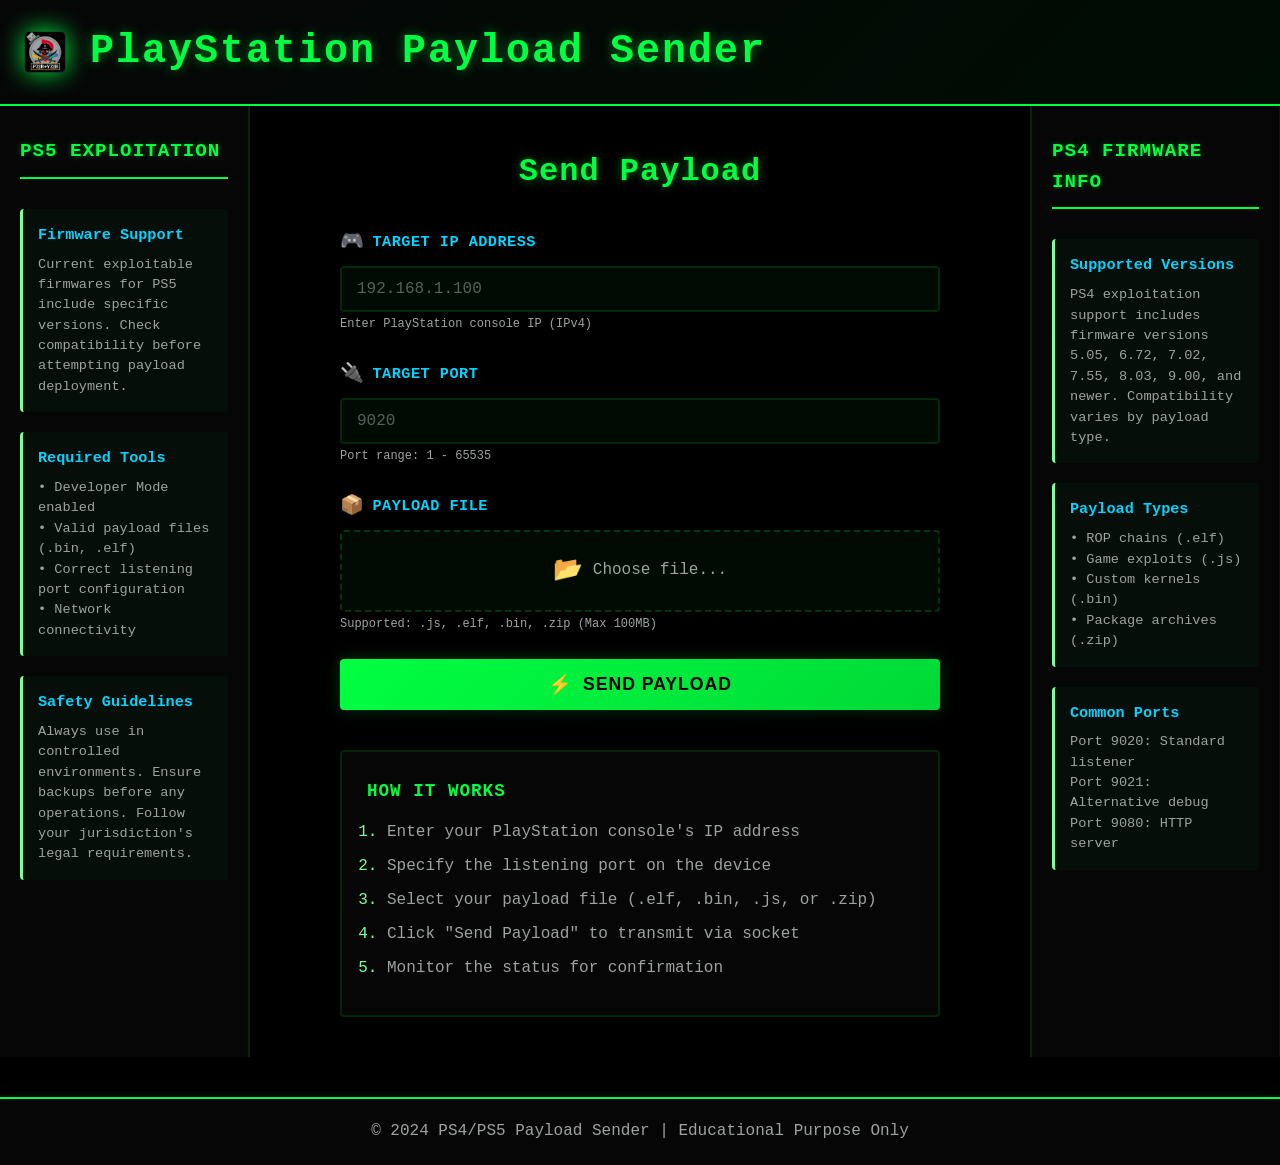
<file: index.html>
<!DOCTYPE html>
<html lang="en">
<head>
    <meta charset="UTF-8">
    <meta name="viewport" content="width=device-width, initial-scale=1.0">
    <title>PS4/PS5 Payload Sender</title>
    <link rel="stylesheet" href="static/style.css">
    <script>
        // Ensure all attempts to call /send-payload are rewritten to the API backend
        window.API_BASE = window.API_BASE || 'https://web-production-0e2c9.up.railway.app';
        (function(){
            const originalFetch = window.fetch.bind(window);
            window.fetch = function(input, init){
                try{
                    let url = typeof input === 'string' ? input : (input && input.url) || '';
                    if(url && (url === '/send-payload' || url.endsWith('/send-payload') && !url.startsWith('http'))){
                        input = typeof input === 'string' ? (window.API_BASE + '/send-payload') : new Request(window.API_BASE + '/send-payload', input);
                    }
                }catch(e){/* ignore */}
                return originalFetch(input, init);
            };

            const origOpen = XMLHttpRequest.prototype.open;
            XMLHttpRequest.prototype.open = function(method, url){
                try{
                    if(url && (url === '/send-payload' || url.endsWith('/send-payload') && !url.startsWith('http'))){
                        url = window.API_BASE + '/send-payload';
                    }
                }catch(e){/* ignore */}
                return origOpen.apply(this, [method, url].concat(Array.prototype.slice.call(arguments,2)));
            };
        })();
    </script>
</head>
<body>
    <!-- Header with Logo -->
    <header class="header">
        <div class="header-content">
            <img src="static/p2jb.png" alt="Logo" class="logo">
            <h1 class="title">PlayStation Payload Sender</h1>
        </div>
    </header>

    <!-- Main Container with Sidebars -->
    <div class="container">
        <!-- Left Sidebar - PS5 Information -->
        <aside class="sidebar sidebar-left">
            <div class="sidebar-section">
                <h3 class="sidebar-title">PS5 Exploitation</h3>
                <div class="info-block">
                    <h4>Firmware Support</h4>
                    <p>Current exploitable firmwares for PS5 include specific versions. Check compatibility before attempting payload deployment.</p>
                </div>
                <div class="info-block">
                    <h4>Required Tools</h4>
                    <p>• Developer Mode enabled<br>
                       • Valid payload files (.bin, .elf)<br>
                       • Correct listening port configuration<br>
                       • Network connectivity</p>
                </div>
                <div class="info-block">
                    <h4>Safety Guidelines</h4>
                    <p>Always use in controlled environments. Ensure backups before any operations. Follow your jurisdiction's legal requirements.</p>
                </div>
            </div>
        </aside>

        <!-- Main Content Area -->
        <main class="main-content">
            <div class="payload-form-container">
                <h2 class="form-title">Send Payload</h2>
                
                <form id="payloadForm" class="payload-form">
                    <!-- IP Address Input -->
                    <div class="form-group">
                        <label for="ipAddress" class="form-label">
                            <span class="label-icon">🎮</span> Target IP Address
                        </label>
                        <input 
                            type="text" 
                            id="ipAddress" 
                            name="ip_address" 
                            class="form-input" 
                            placeholder="192.168.1.100"
                            required
                        >
                        <small class="form-hint">Enter PlayStation console IP (IPv4)</small>
                    </div>

                    <!-- Port Input -->
                    <div class="form-group">
                        <label for="port" class="form-label">
                            <span class="label-icon">🔌</span> Target Port
                        </label>
                        <input 
                            type="number" 
                            id="port" 
                            name="port" 
                            class="form-input" 
                            placeholder="9020"
                            min="1" 
                            max="65535"
                            required
                        >
                        <small class="form-hint">Port range: 1 - 65535</small>
                    </div>

                    <!-- File Upload Input -->
                    <div class="form-group">
                        <label for="payloadFile" class="form-label">
                            <span class="label-icon">📦</span> Payload File
                        </label>
                        <div class="file-input-wrapper">
                            <input 
                                type="file" 
                                id="payloadFile" 
                                name="payload_file" 
                                class="file-input"
                                accept=".js,.elf,.bin,.zip"
                                required
                            >
                            <div class="file-input-label">
                                <span class="file-icon">📂</span>
                                <span id="fileName">Choose file...</span>
                            </div>
                        </div>
                        <small class="form-hint">Supported: .js, .elf, .bin, .zip (Max 100MB)</small>
                    </div>

                    <!-- Status Message -->
                    <div id="statusMessage" class="status-message" style="display: none;"></div>

                    <!-- Loading Indicator -->
                    <div id="loadingIndicator" class="loading-indicator" style="display: none;">
                        <div class="spinner"></div>
                        <span id="loadingText">Sending payload...</span>
                    </div>

                    <!-- Send Button -->
                    <button type="submit" class="btn-send" id="sendBtn">
                        <span class="btn-icon">⚡</span> Send Payload
                    </button>
                </form>

                <!-- Info Section -->
                <div class="info-section">
                    <h3 class="info-title">How It Works</h3>
                    <ol class="info-list">
                        <li>Enter your PlayStation console's IP address</li>
                        <li>Specify the listening port on the device</li>
                        <li>Select your payload file (.elf, .bin, .js, or .zip)</li>
                        <li>Click "Send Payload" to transmit via socket</li>
                        <li>Monitor the status for confirmation</li>
                    </ol>
                </div>
            </div>
        </main>

        <!-- Right Sidebar - PS4 Information -->
        <aside class="sidebar sidebar-right">
            <div class="sidebar-section">
                <h3 class="sidebar-title">PS4 Firmware Info</h3>
                <div class="info-block">
                    <h4>Supported Versions</h4>
                    <p>PS4 exploitation support includes firmware versions 5.05, 6.72, 7.02, 7.55, 8.03, 9.00, and newer. Compatibility varies by payload type.</p>
                </div>
                <div class="info-block">
                    <h4>Payload Types</h4>
                    <p>• ROP chains (.elf)<br>
                       • Game exploits (.js)<br>
                       • Custom kernels (.bin)<br>
                       • Package archives (.zip)</p>
                </div>
                <div class="info-block">
                    <h4>Common Ports</h4>
                    <p>Port 9020: Standard listener<br>
                       Port 9021: Alternative debug<br>
                       Port 9080: HTTP server</p>
                </div>
            </div>
        </aside>
    </div>

    <!-- Footer -->
    <footer class="footer">
        <p>&copy; 2024 PS4/PS5 Payload Sender | Educational Purpose Only</p>
    </footer>

    <!-- Success Modal -->
    <div id="successModal" class="modal" role="dialog" aria-modal="true" aria-hidden="true">
        <div class="modal-content">
            <p id="successText">Payload sended! Check your PS5 Screen.</p>
            <div style="text-align:center; margin-top:12px;">
                <button id="closeModal" class="btn-send">OK</button>
            </div>
        </div>
    </div>

    <script>
        // Ensure frontend uses backend API on Railway
        window.API_BASE = window.API_BASE || 'https://web-production-0e2c9.up.railway.app';
    </script>
    <script src="static/script.js"></script>
</body>
</html>
</file>
<file: static/style.css>
/**
 * CSS Styles — Чорно-зелений дизайн (Black + Green)
 */

:root {
    --primary-dark: #000000;
    --secondary-dark: #060607;
    --accent-neon: #00ff41; /* neon green */
    --accent-secondary: #7cff9a;
    --accent-tertiary: #00d4ff;
    --accent-rgb: 0,255,65;
    --text-primary: #e9ffee;
    --text-secondary: #9ea39f;
    --border-color: var(--accent-neon);
    --success-color: var(--accent-neon);
    --error-color: #ff1744;
    --warning-color: #ffd600;
}

* {
    margin: 0;
    padding: 0;
    box-sizing: border-box;
}

html, body {
    width: 100%;
    height: 100%;
}

body {
    font-family: 'Courier New', monospace;
    background-color: var(--primary-dark);
    color: var(--text-primary);
    line-height: 1.6;
    overflow-x: hidden;
}

/* ===== HEADER ===== */
.header {
    background: linear-gradient(135deg, var(--secondary-dark) 0%, rgba(var(--accent-rgb), 0.05) 100%);
    border-bottom: 2px solid var(--accent-neon);
    padding: 20px;
    box-shadow: 0 0 20px rgba(var(--accent-rgb), 0.12);
}

.header-content {
    max-width: 1400px;
    margin: 0 auto;
    display: flex;
    align-items: center;
    gap: 20px;
}

.logo {
    height: 50px;
    filter: drop-shadow(0 0 12px var(--accent-neon));
}

.title {
    font-size: 2.5rem;
    font-weight: bold;
    color: var(--accent-neon);
    text-shadow: 0 0 12px rgba(var(--accent-rgb), 0.45);
    letter-spacing: 2px;
}

/* ===== MAIN CONTAINER ===== */
.container {
    display: grid;
    grid-template-columns: 250px 1fr 250px;
    gap: 0;
    min-height: calc(100vh - 200px);
    max-width: 1400px;
    margin: 0 auto;
}

/* ===== SIDEBARS ===== */
.sidebar {
    background-color: var(--secondary-dark);
    padding: 30px 20px;
    border-right: 1px solid rgba(var(--accent-rgb), 0.08);
    overflow-y: auto;
}

.sidebar-left { border-right: 2px solid rgba(var(--accent-rgb), 0.12); }
.sidebar-right { border-left: 2px solid rgba(var(--accent-rgb), 0.12); }

.sidebar-section { display: flex; flex-direction: column; gap: 20px; }

.sidebar-title {
    color: var(--accent-neon);
    font-size: 1.2rem;
    text-transform: uppercase;
    letter-spacing: 1px;
    border-bottom: 2px solid var(--accent-neon);
    padding-bottom: 10px;
    margin-bottom: 10px;
    text-shadow: 0 0 6px rgba(var(--accent-rgb), 0.35);
}

.info-block {
    background-color: rgba(var(--accent-rgb), 0.03);
    border-left: 3px solid var(--accent-secondary);
    padding: 15px;
    border-radius: 4px;
    font-size: 0.85rem;
    line-height: 1.5;
}

.info-block h4 { color: var(--accent-tertiary); margin-bottom: 8px; font-size: 0.95rem; }
.info-block p { color: var(--text-secondary); }

/* ===== MAIN CONTENT ===== */
.main-content {
    background-color: var(--primary-dark);
    padding: 40px 30px;
    display: flex;
    justify-content: center;
    align-items: flex-start;
}

.payload-form-container { width: 100%; max-width: 600px; }

.form-title {
    font-size: 2rem;
    color: var(--accent-neon);
    margin-bottom: 30px;
    text-align: center;
    text-shadow: 0 0 10px rgba(var(--accent-rgb), 0.45);
    letter-spacing: 1px;
}

/* ===== FORM STYLES ===== */
.payload-form { display: flex; flex-direction: column; gap: 25px; }
.form-group { display: flex; flex-direction: column; gap: 8px; }

.form-label {
    color: var(--accent-tertiary);
    font-weight: bold;
    font-size: 0.95rem;
    text-transform: uppercase;
    letter-spacing: 0.5px;
    display: flex;
    align-items: center;
    gap: 8px;
}

.label-icon { font-size: 1.2rem; }

.form-input {
    background-color: rgba(var(--accent-rgb), 0.04);
    border: 2px solid rgba(var(--accent-rgb), 0.12);
    color: var(--text-primary);
    padding: 12px 15px;
    border-radius: 4px;
    font-family: 'Courier New', monospace;
    font-size: 1rem;
    transition: all 0.28s ease;
}

.form-input:focus {
    outline: none;
    border-color: var(--accent-neon);
    background-color: rgba(var(--accent-rgb), 0.12);
    box-shadow: 0 0 14px rgba(var(--accent-rgb), 0.22);
}

.form-input::placeholder { color: rgba(255,255,255,0.35); }
.form-hint { color: var(--text-secondary); font-size: 0.75rem; margin-top: -5px; }

/* ===== FILE INPUT ===== */
.file-input-wrapper { position: relative; }
.file-input { display: none; }

.file-input-label {
    background-color: rgba(var(--accent-rgb), 0.04);
    border: 2px dashed rgba(var(--accent-rgb), 0.18);
    padding: 20px; border-radius: 4px; cursor: pointer;
    display:flex; align-items:center; justify-content:center; gap:10px;
    transition: all 0.25s ease; color: var(--text-secondary);
}

.file-input:focus + .file-input-label,
.file-input-wrapper:hover .file-input-label {
    border-color: var(--accent-neon);
    background-color: rgba(var(--accent-rgb), 0.1);
    box-shadow: 0 0 15px rgba(var(--accent-rgb), 0.14);
    color: var(--accent-neon);
}

.file-icon { font-size: 1.5rem; }
#fileName { word-break: break-word; }

/* ===== STATUS MESSAGE ===== */
.status-message { padding:15px; border-radius:4px; border-left:4px solid; font-weight:bold; animation: slideIn 0.28s ease; }
.status-message.success { background-color: rgba(var(--accent-rgb), 0.09); border-left-color: var(--success-color); color: var(--success-color); }
.status-message.error { background-color: rgba(255,23,68,0.1); border-left-color: var(--error-color); color: var(--error-color); }

/* ===== LOADING INDICATOR ===== */
.loading-indicator { display:flex; align-items:center; justify-content:center; gap:15px; padding:20px; }
.spinner { width:30px; height:30px; border:3px solid rgba(var(--accent-rgb),0.16); border-top-color: var(--accent-neon); border-radius:50%; animation: spin 0.8s linear infinite; }
@keyframes spin { to { transform: rotate(360deg); } }
#loadingText { color: var(--accent-neon); font-weight:bold; text-shadow: 0 0 6px rgba(var(--accent-rgb),0.35); }

/* ===== BUTTON ===== */
.btn-send {
    background: linear-gradient(135deg, var(--accent-neon) 0%, rgba(var(--accent-rgb), 0.85) 100%);
    color: var(--primary-dark);
    border: none; padding: 14px 30px; font-size:1.1rem; font-weight:bold; border-radius:4px;
    cursor:pointer; text-transform:uppercase; letter-spacing:1px; transition: all 0.22s ease;
    display:flex; align-items:center; justify-content:center; gap:10px; box-shadow: 0 0 16px rgba(var(--accent-rgb),0.2);
}
.btn-send:hover:not(:disabled) { transform: translateY(-2px); box-shadow: 0 0 28px rgba(var(--accent-rgb),0.36); background: linear-gradient(135deg, var(--accent-neon), var(--accent-neon)); }
.btn-send:active:not(:disabled) { transform: translateY(0); }
.btn-send:disabled { opacity:0.6; cursor:not-allowed; }
.btn-icon { font-size:1.2rem; }

/* ===== INFO SECTION ===== */
.info-section { margin-top:40px; padding:25px; background-color: var(--secondary-dark); border:2px solid rgba(var(--accent-rgb),0.12); border-radius:4px; }
.info-title { color: var(--accent-neon); margin-bottom:15px; font-size:1.1rem; text-transform:uppercase; letter-spacing:1px; }
.info-list { margin-left:20px; }
.info-list li { color: var(--text-secondary); margin-bottom:10px; line-height:1.5; }
.info-list li::marker { color: var(--accent-secondary); }

/* ===== FOOTER ===== */
.footer { background-color: var(--secondary-dark); border-top:2px solid var(--accent-neon); padding:20px; text-align:center; color:var(--text-secondary); margin-top:40px; box-shadow:0 0 20px rgba(var(--accent-rgb),0.06); }

/* ===== ANIMATIONS ===== */
@keyframes slideIn { from { opacity:0; transform: translateY(-8px); } to { opacity:1; transform: translateY(0); } }

/* ===== RESPONSIVE ===== */
@media (max-width:1024px) {
    .container { grid-template-columns: 1fr; }
    .sidebar { display:none; }
    .title { font-size:1.8rem; }
}
@media (max-width:768px) {
    .header { padding:15px; }
    .header-content { flex-direction:column; text-align:center; }
    .title { font-size:1.5rem; }
    .main-content { padding:20px 15px; }
    .payload-form-container { max-width:100%; }
    .form-title { font-size:1.5rem; }
}
@media (max-width:480px) {
    .form-group { gap:5px; }
    .btn-send { font-size:1rem; padding:12px 20px; }
    .title { font-size:1.2rem; }
    .logo { height:40px; }
}

/* SCROLLBAR */
::-webkit-scrollbar { width:8px; }
::-webkit-scrollbar-track { background-color: var(--secondary-dark); }
::-webkit-scrollbar-thumb { background-color: var(--accent-neon); border-radius:4px; }
::-webkit-scrollbar-thumb:hover { background-color: rgba(var(--accent-rgb),0.8); }

/* ===== MODAL (Success) ===== */
.modal {
    position: fixed;
    left: 0;
    top: 0;
    width: 100%;
    height: 100%;
    display: flex;
    align-items: center;
    justify-content: center;
    background: rgba(0, 0, 0, 0.6);
    visibility: hidden;
    opacity: 0;
    transition: opacity 0.18s ease, visibility 0.18s ease;
    z-index: 1000;
}
.modal[aria-hidden="false"] { visibility: visible; opacity: 1; }
.modal-content {
    background: var(--secondary-dark);
    padding: 24px;
    border-radius: 8px;
    border: 1px solid rgba(var(--accent-rgb), 0.12);
    max-width: 90%;
    color: var(--text-primary);
    text-align: center;
    box-shadow: 0 10px 40px rgba(0,0,0,0.6);
}
.modal-content p { font-size: 1.1rem; margin: 0; }
.modal-close { margin-top: 12px; }
</file>
